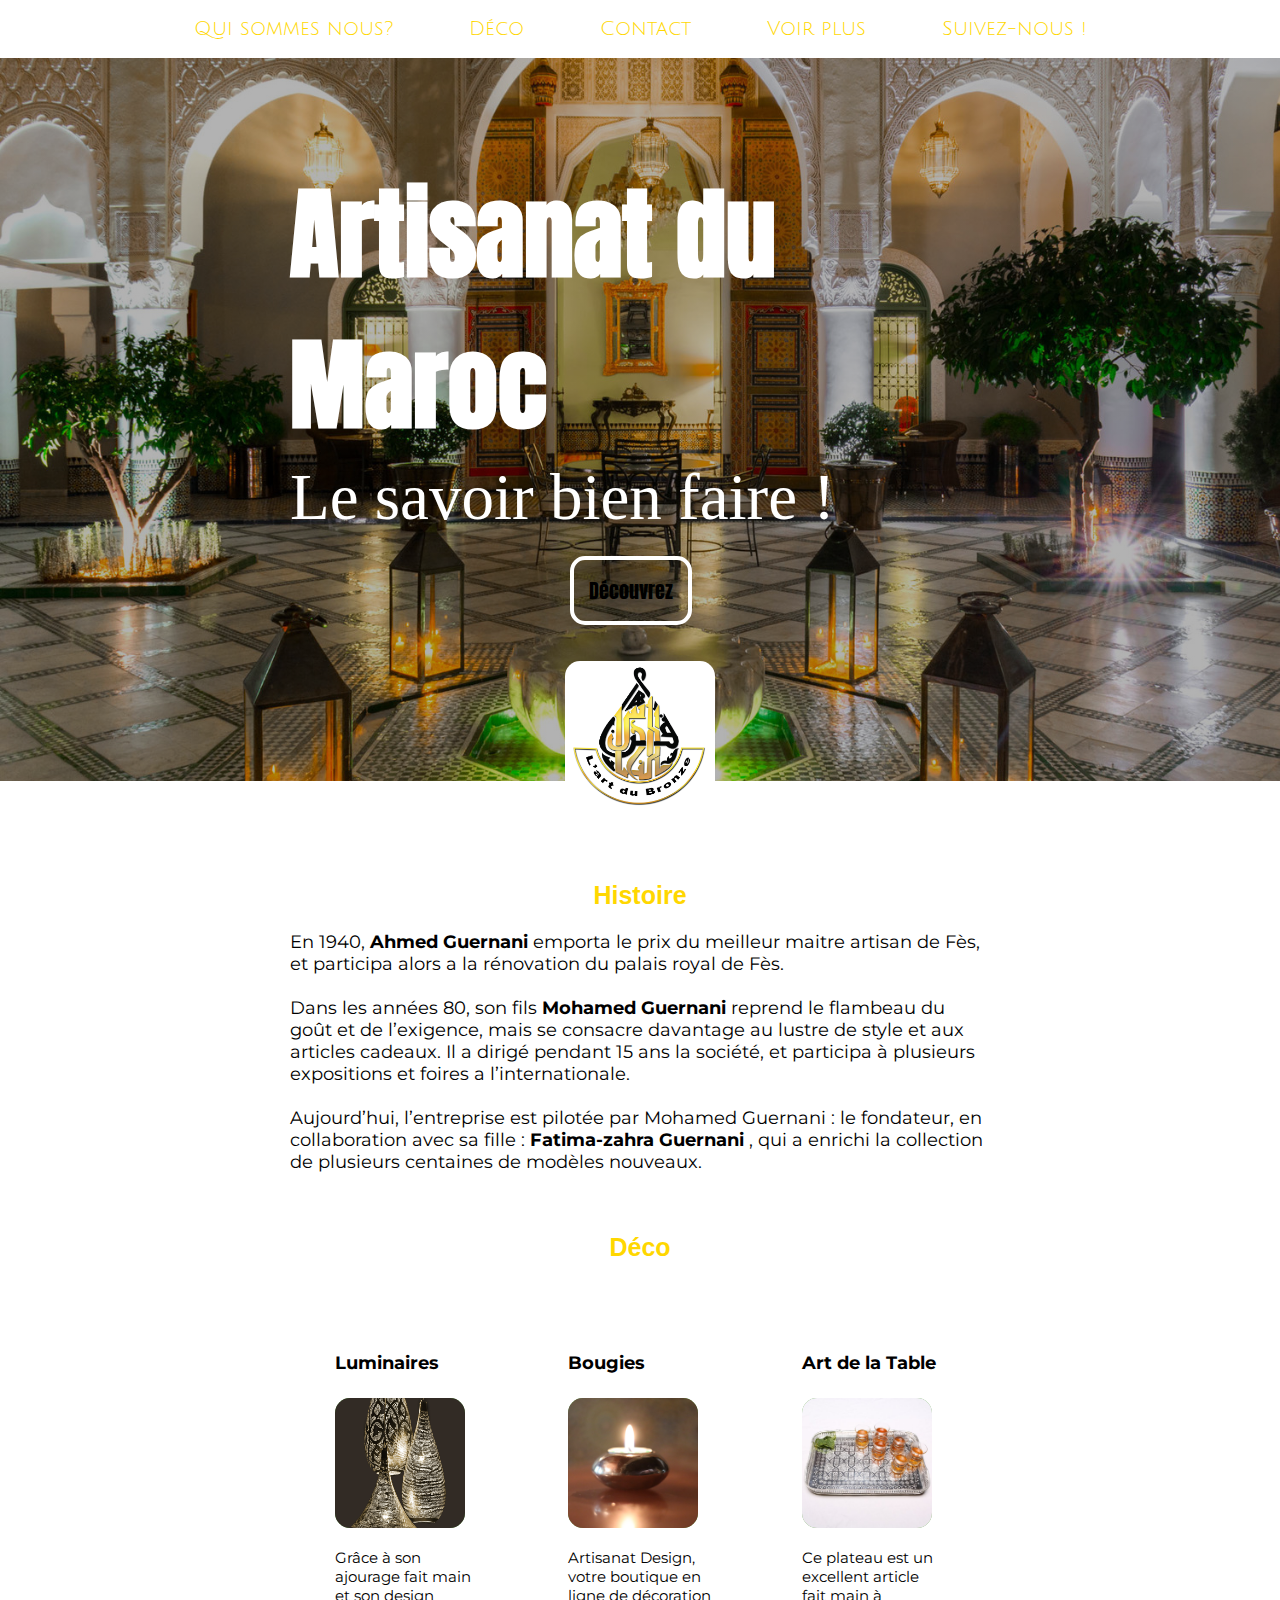
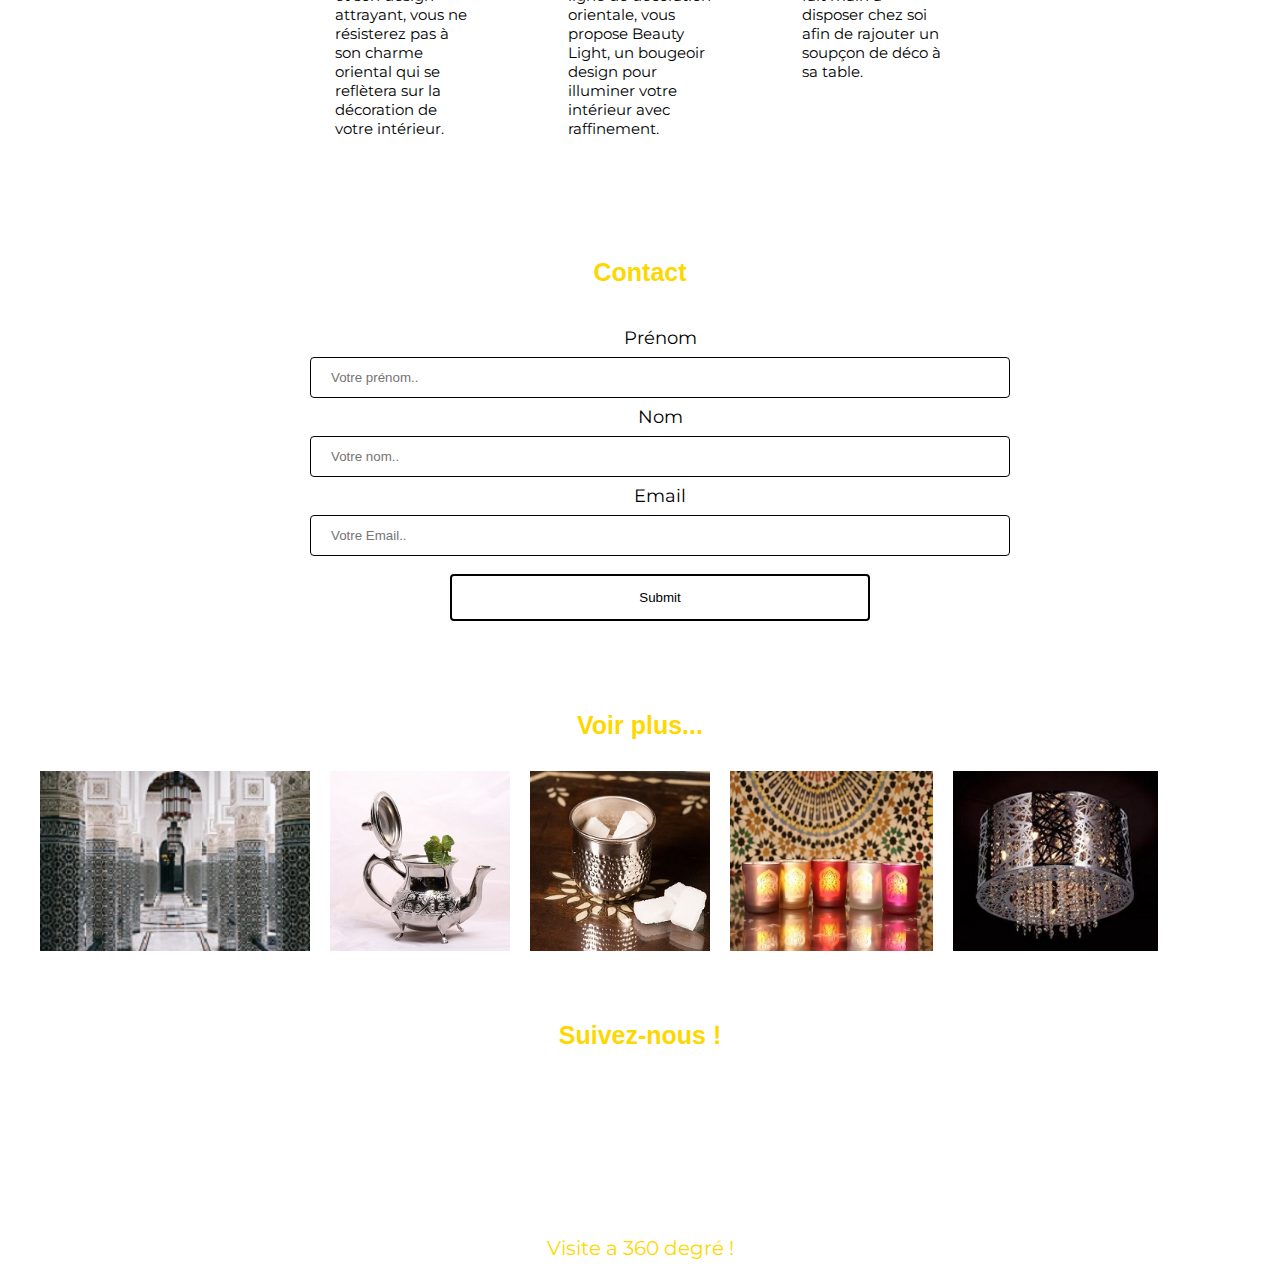
<file: index.html>
<!DOCTYPE html>
	<html>
	<head>
		<title>Artisanat du Maroc</title>
		<meta charset="utf-8">
		<link rel="stylesheet" type="text/css" href="style.css">
		<link rel="stylesheet" type="text/css" href="css.css">
		<link rel="stylesheet" href="https://use.fontawesome.com/releases/v5.4.1/css/all.css" integrity="sha384-5sAR7xN1Nv6T6+dT2mhtzEpVJvfS3NScPQTrOxhwjIuvcA67KV2R5Jz6kr4abQsz" crossorigin="anonymous">

		<!-- Google data -->
	    <title>Artisanat du Maroc</title>
	    <meta name="description" content="Entreprise artisanale familiale ">
	    <meta charset="utf-8">

	    <!-- Facebook Open Graph data -->
	    <meta property="og:title" content="Artisanat du Maroc" />
	    <meta property="og:type" content="website" />


	    <!-- Twitter Card data -->
	    <meta name="twitter:description" content="Artisanat du Maroc">

	</head>
	<body>
			<div id="onglet">
				<p>
					<ul class="list-without-bullet-point">
						<li><a href="#concept">Qui sommes nous?</a></li>
						<li><a href="#Déco">Déco</a></li>
						<li><a href="#contact">Contact</a></li>
						<li><a href="#VoirPlus">Voir plus</a></li>
						<li><a href="#suivez">Suivez-nous !</a></li>
					</ul>
				</p>
			</div>
		<div class="banner">
			<div class="container">
				
				<h1>Artisanat du Maroc</h1>
				<h3>Le savoir bien faire !</h3>
				<a href="#concept" class="decouvrez"> Découvrez</a>

			</div>

		</div>


		<div class="container">
			<div id="image-center">
				<img class="gris" src="Image/logo.jpg" alt="logo">
			</div>


			<div id="concept">
				
				<h2>Histoire</h2>

				<p>En 1940, <strong> Ahmed Guernani </strong> emporta le prix du meilleur maitre artisan de Fès, et participa alors a la rénovation du palais royal de Fès. <br> <br>
				Dans les années 80, son fils <strong> Mohamed Guernani </strong> reprend le flambeau du goût et de l’exigence, mais se consacre davantage au lustre de style et aux articles cadeaux. Il a dirigé pendant 15 ans la société, et participa à plusieurs expositions et foires a l’internationale. <br> <br>
				Aujourd’hui, l’entreprise est pilotée par Mohamed Guernani : le fondateur, en collaboration avec sa fille : <strong>Fatima-zahra Guernani </strong> , qui a enrichi la collection de plusieurs centaines de modèles nouveaux.</p>

			</div>
			<div id="Déco">
				<h2>Déco</h2>
				<div class="col-container">
				  <div class="col">
					<h4>Luminaires</h4>
					<img class="luminaire" src="Image/2.jpg" alt="luminaire">
					<p class="desc"> Grâce à son ajourage fait main et son design attrayant, vous ne résisterez pas à son charme oriental qui se reflètera sur la décoration de votre intérieur.</p>
				  </div>

				  <div class="col">
					<h4>Bougies</h4>
					<img class="bougie" src="Image/3.png" alt="bougie">
					<p class="desc">Artisanat Design, votre boutique en ligne de décoration orientale, vous propose Beauty Light, un bougeoir design pour illuminer votre intérieur avec raffinement.</p>
				  </div>

				  <div class="col">
					<h4>Art de la Table</h4>
					<img class="table" src="Image/4.jpg" alt="table">
					<p class="desc">Ce plateau est un excellent article fait main à disposer chez soi afin de rajouter un soupçon de déco à sa table.</p>

				  </div>
				</div>
			</div>
			<div id="produits">
			</div>


			<div id="contact">
		
				<h2>Contact</h2>
				
			
					<div class="formulaire">
						<form>
							<label for="fname">Prénom</label>
							<input type="text" id="fname" name="firstname" placeholder="Votre prénom..">

							<label for="lname">Nom</label>
							<input type="text" id="lname" name="lastname" placeholder="Votre nom..">
							
							<label for="lname">Email</label>
							<input type="text" id="Email" name="Email" placeholder="Votre Email..">
							
							<input type="submit" value="Submit">
						</form>
					</div>
			</div>
				
			</div>
			<div id="VoirPlus">
				<h2>Voir plus...</h2>
				<div class="flex-container">
					<img class="" src="Image/5.jpg"  alt="">
					<img class="" src="Image/6.jpg" alt="">
					<img class="" src="Image/7.jpg"  alt="">
					<img class="" src="Image/8.jpg"  alt="">
					<img class="" src="Image/9.jpg" alt="">
					
				</div>
			</div>
			<div id="suivez">

				<h2>Suivez-nous !</h2>

				<ul class="list-without-bullet-point-2">
					<li>
					<a href="https://www.facebook.com/fz.guernani" target="_blank"><i class="fab fa-facebook-f"></i></a>
					</li>
					<li>
					<a href="https://www.instagram.com/fz.guernani/?hl=fr" target="_blank"><i class="fab fa-instagram"></i></a>
					</li>

				</ul>

                <div class="visite">
				<p> <a href="http://www.panoramaroc.com/index.php/fes/lart-du-bronze-fes/" target="_blank">  Visite a 360 degré ! </a> </p>

			    </div>

			    



		</div>
		

	</body>
	</html>
</file>
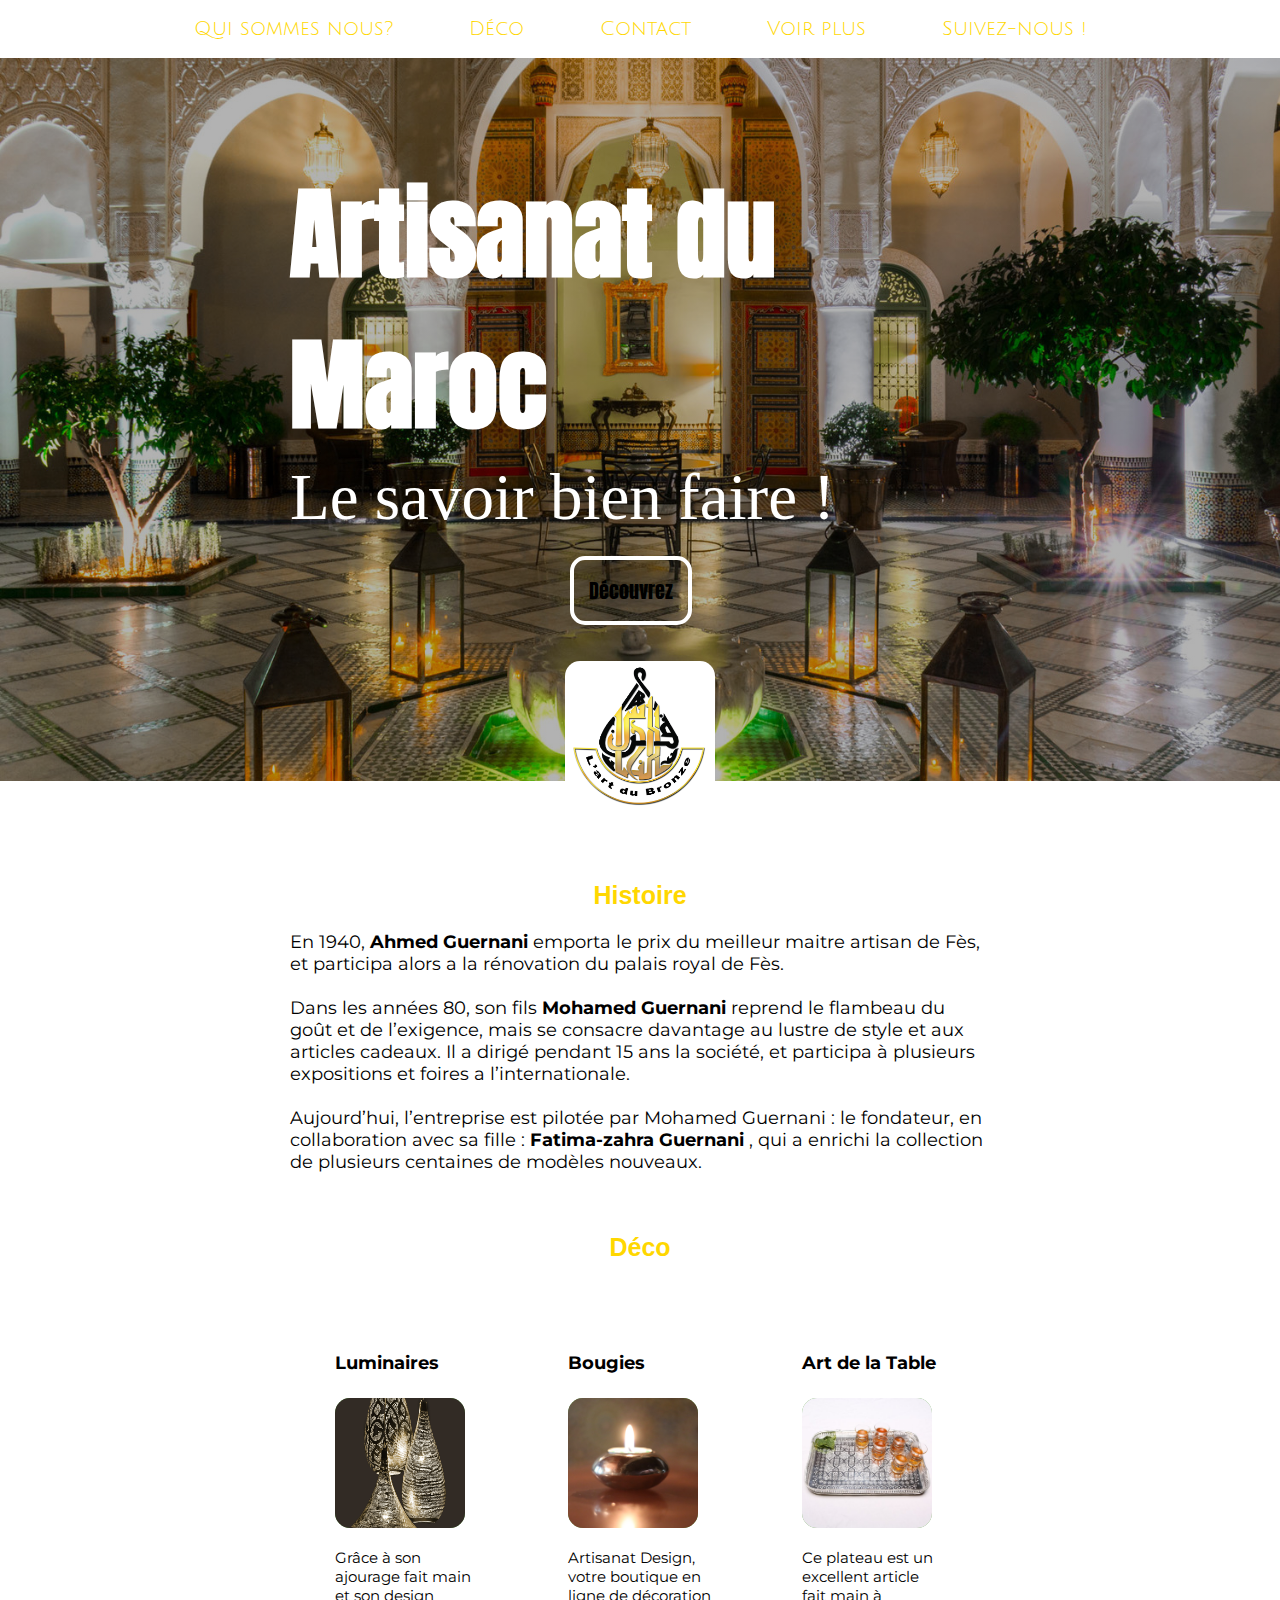
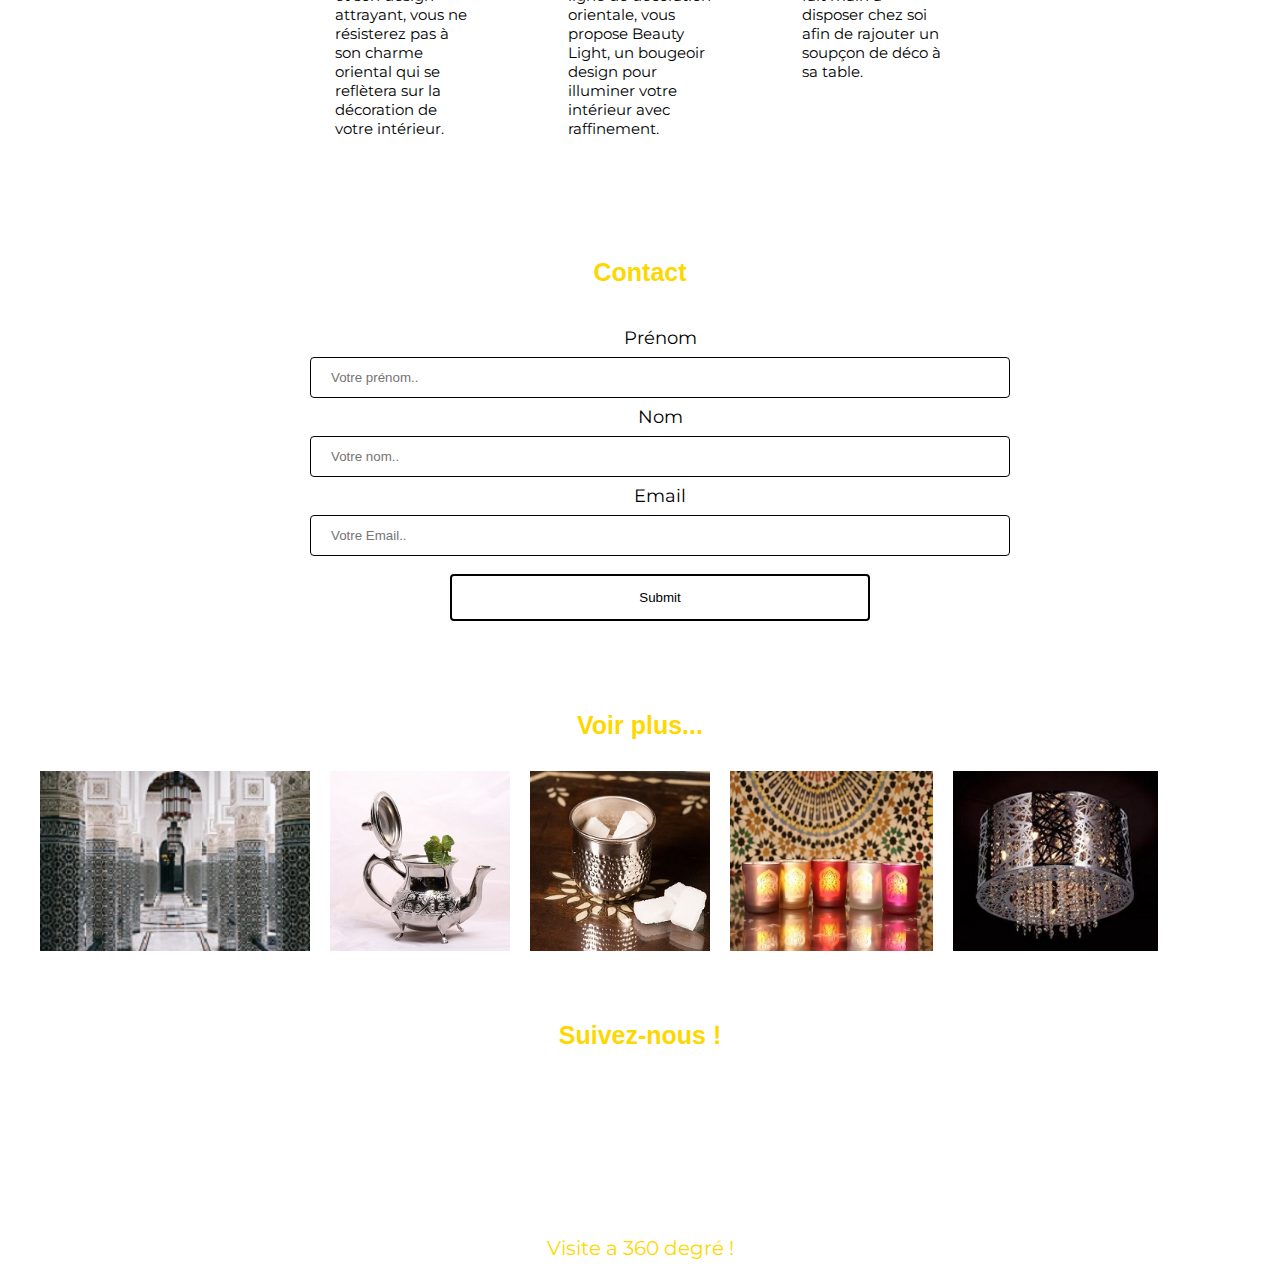
<file: FZWebSite.html>
<!DOCTYPE html>
	<html>
	<head>
		<title>Artisanat du Maroc</title>
		<meta charset="utf-8">
		<link rel="stylesheet" type="text/css" href="style.css">
		<link rel="stylesheet" type="text/css" href="css.css">
		<link rel="stylesheet" href="https://use.fontawesome.com/releases/v5.4.1/css/all.css" integrity="sha384-5sAR7xN1Nv6T6+dT2mhtzEpVJvfS3NScPQTrOxhwjIuvcA67KV2R5Jz6kr4abQsz" crossorigin="anonymous">

		<!-- Google data -->
	    <title>Artisanat du Maroc</title>
	    <meta name="description" content="Entreprise artisanale familiale ">
	    <meta charset="utf-8">

	    <!-- Facebook Open Graph data -->
	    <meta property="og:title" content="Artisanat du Maroc" />
	    <meta property="og:type" content="website" />


	    <!-- Twitter Card data -->
	    <meta name="twitter:description" content="Artisanat du Maroc">

	</head>
	<body>
			<div id="onglet">
				<p>
					<ul class="list-without-bullet-point">
						<li><a href="#concept">Qui sommes nous?</a></li>
						<li><a href="#Déco">Déco</a></li>
						<li><a href="#contact">Contact</a></li>
						<li><a href="#VoirPlus">Voir plus</a></li>
						<li><a href="#suivez">Suivez-nous !</a></li>
					</ul>
				</p>
			</div>
		<div class="banner">
			<div class="container">
				
				<h1>Artisanat du Maroc</h1>
				<h3>Le savoir bien faire !</h3>
				<a href="#concept" class="decouvrez"> Découvrez</a>

			</div>

		</div>


		<div class="container">
			<div id="image-center">
				<img class="gris" src="Image/logo.jpg" alt="logo">
			</div>


			<div id="concept">
				
				<h2>Histoire</h2>

				<p>En 1940, <strong> Ahmed Guernani </strong> emporta le prix du meilleur maitre artisan de Fès, et participa alors a la rénovation du palais royal de Fès. <br> <br>
				Dans les années 80, son fils <strong> Mohamed Guernani </strong> reprend le flambeau du goût et de l’exigence, mais se consacre davantage au lustre de style et aux articles cadeaux. Il a dirigé pendant 15 ans la société, et participa à plusieurs expositions et foires a l’internationale. <br> <br>
				Aujourd’hui, l’entreprise est pilotée par Mohamed Guernani : le fondateur, en collaboration avec sa fille : <strong>Fatima-zahra Guernani </strong> , qui a enrichi la collection de plusieurs centaines de modèles nouveaux.</p>

			</div>
			<div id="Déco">
				<h2>Déco</h2>
				<div class="col-container">
				  <div class="col">
					<h4>Luminaires</h4>
					<img class="luminaire" src="Image/2.jpg" alt="luminaire">
					<p class="desc"> Grâce à son ajourage fait main et son design attrayant, vous ne résisterez pas à son charme oriental qui se reflètera sur la décoration de votre intérieur.</p>
				  </div>

				  <div class="col">
					<h4>Bougies</h4>
					<img class="bougie" src="Image/3.png" alt="bougie">
					<p class="desc">Artisanat Design, votre boutique en ligne de décoration orientale, vous propose Beauty Light, un bougeoir design pour illuminer votre intérieur avec raffinement.</p>
				  </div>

				  <div class="col">
					<h4>Art de la Table</h4>
					<img class="table" src="Image/4.jpg" alt="table">
					<p class="desc">Ce plateau est un excellent article fait main à disposer chez soi afin de rajouter un soupçon de déco à sa table.</p>

				  </div>
				</div>
			</div>
			<div id="produits">
			</div>


			<div id="contact">
		
				<h2>Contact</h2>
				
			
					<div class="formulaire">
						<form>
							<label for="fname">Prénom</label>
							<input type="text" id="fname" name="firstname" placeholder="Votre prénom..">

							<label for="lname">Nom</label>
							<input type="text" id="lname" name="lastname" placeholder="Votre nom..">
							
							<label for="lname">Email</label>
							<input type="text" id="Email" name="Email" placeholder="Votre Email..">
							
							<input type="submit" value="Submit">
						</form>
					</div>
			</div>
				
			</div>
			<div id="VoirPlus">
				<h2>Voir plus...</h2>
				<div class="flex-container">
					<img class="" src="Image/5.jpg"  alt="">
					<img class="" src="Image/6.jpg" alt="">
					<img class="" src="Image/7.jpg"  alt="">
					<img class="" src="Image/8.jpg"  alt="">
					<img class="" src="Image/9.jpg" alt="">
					
				</div>
			</div>
			<div id="suivez">

				<h2>Suivez-nous !</h2>

				<ul class="list-without-bullet-point-2">
					<li>
					<a href="https://www.facebook.com/fz.guernani" target="_blank"><i class="fab fa-facebook-f"></i></a>
					</li>
					<li>
					<a href="https://www.instagram.com/fz.guernani/?hl=fr" target="_blank"><i class="fab fa-instagram"></i></a>
					</li>

				</ul>

                <div class="visite">
				<p> <a href="http://www.panoramaroc.com/index.php/fes/lart-du-bronze-fes/" target="_blank">  Visite a 360 degré ! </a> </p>

			    </div>

			    



		</div>
		

	</body>
	</html>
</file>
<file: style.css>
@import url("https://fonts.googleapis.com/css?family=Anton|Damion|Julius+Sans+One|Montserrat");



	body {
		font-family: 'Montserrat', sans-serif;
		font-size: 18px;
		margin: 0;
		text-align: justify-all;
	}

	h1 {
		font-family: 'Anton', sans-serif;
		font-size: 30px;
	}

	h2 {

		font-family: 'dosis', sans-serif;
		font-size: 25px;
		text-align: center;
		font-weight: bold;
		margin-top:60px;
		color: #FFD700;

	}

	h3 {

		font-family: 'ROBERTO', cursive;
		font-size: 25px;
	}

	a {
		font-size: 20px;
		text-decoration: none;
	}


	a, li {
		text-decoration: none;
		color : #FFD700;
	}

	ul{
	padding:0px;
	}

	.list-without-bullet-point {
		font-family: 'Julius Sans One', sans-serif;
		list-style-type: none;
		text-align: center;
		font-size: 18px;

	}

	.list-without-bullet-point li {
		border-radius: 40px;
		display: inline;
		margin: 35px;
		height: 30px;
		width:30px;
	}


	.list-without-bullet-point-2 {
		font-family: 'Julius Sans One', sans-serif;
		list-style-type: none;
		text-align: center;
		font-size: 60px;

	}

	.list-without-bullet-point-2 li {


		display: inline;
		margin: 15px;
	}

	#image-center{
		margin:0 auto;
		text-align:center;
	}

	#image-center-2 {
		margin:0 auto;
		text-align:center;
		z-index: 4
	}



	#onglet a:hover {

		color: grey;
	}


	#suivez a:hover{
		color: #9f9f9f;
	}

input[type=text]{
    width: 100%;
    padding: 12px 20px;
    margin: 8px 0;
    display: inline-block;
    border: 1px solid black;
    border-radius: 4px;
    box-sizing: border-box;
}

input[type=submit] {
	border: 2px solid black;
    width: 60%;
    background-color: white;
    color: black;
    padding: 14px 20px;
    margin: 10px 0;
    border-radius: 4px;
    cursor: pointer;

}

input[type=submit]:hover {
    background-color: black;
	color: white
}

div > form {
	display: inline-block;
	width: 100%;
	margin: 0 auto;
    border-radius: 5px;
    padding: 20px;
	text-align: center;
}

.formulaire {
	display: inline-block;
    margin-right: auto;
	text-align: center;
}

.col-container {
    display: flex;
    width: 100%;
}
.col {
	margin: 15px;
    flex: 1;
    padding: 30px;
}
</file>
<file: css.css>
#image-center-2 .vert {

		width: 200px;
		margin-top: 0;
		text-align: center;
		border-radius: 15px;
		z-index: 4;
		position: relative;
	}

	.luminaire, .table, .bougie {
		height:130px;
		width: 130px;
		border-radius: 15px;
		background-color: #61a948;
	}
	.desc {
		font-size: 15px;
	}
	.flex-container {
		flex-wrap: nowrap;
		display: flex;
		height: 200px;
		margin-left: 30px;
		
	}
	.flex-container > img  {

	  margin: 10px;
	  text-align: center;

	}		

	.menus {
		padding: 20px;
		display: flex;
		align-items: center;
		flex-wrap: wrap;
		justify-content: space-between;

		box-shadow: 0px 10px 30px rgba(0,0,0,0.2);
		border-radius: 15px;
		margin-bottom: 40px;
		margin-right: -110px;
		margin-left: -110px;
		text-align: center;
	}

	.visite{
	   text-align: center;
	}

	@media (max-width: 960px) {
	  /* For a screen < 960px, this CSS will be read */
	  .menus {
	    width: 700px;
	    justify-content: space-around; 
	    flex-direction: column;
	    align-items: center;
	  }
	}
	@media (max-width: 720px) {
	  /* For a screen < 720px, this CSS will be read */
	  .menus {
	    width: 500px;
	    justify-content: space-around; 
	    flex-direction: column;
	    align-items: center;
	  }
	}
	@media (max-width: 540px) {
	  /* For a screen < 540px, this CSS will be read */
	  .menus {
	    width: 300px;
	    justify-content: space-around; 
	    flex-direction: column;
	    align-items: center;
	  }


	}

.decouvrez {
		border: 4px solid white;
		background-color: #00;
		padding: 15px;
		color : black;
		font-family: 'Anton', sans-serif;
		border-radius: 15px;
		margin-left: 40%;
	}

	.decouvrez:hover{
		background-color:black;
		color:white;
	}

    		.gris {

			width: 150px;
			border-radius: 15px;
			margin-top: -120px;
			margin-right: -30px;
			margin-left: -30px;
			text-align: center;
			z-index: 2;
		}

		#image-center-2 .gris {

			width: 150px;
			border-radius: 15px;
			margin-top: 0;
			margin-right: 40px;
			margin-left: 40px;
			text-align: center;
			z-index: 2;
		}
    .container {
    	width: 700px;
    	margin: 0 auto;
    }

    @media (max-width: 960px) {
      /* For a screen < 960px, this CSS will be read */
      .container {
        width: 700px;
      }
    }
    @media (max-width: 720px) {
      /* For a screen < 720px, this CSS will be read */
      .container {
        width: 500px;
      }
    }
    @media (max-width: 540px) {
      /* For a screen < 540px, this CSS will be read */
      .container {
        width: 300px;
      }
    }


	   .banner {

		background-image: linear-gradient(rgba(0,0,0,0.3), rgba(0,0,0,0.3)), url(./Image/1.jpg);
		background-size: cover;
		background-position: center;
		color: white;
		padding-top:100px;
		padding-bottom:175px;

	}

	.banner h1 {
		font-size: 100px;
		margin:0;
	}

	.banner h3 {
		font-size: 65px;
		font-weight: lighter;
		margin-bottom: 40px;
		margin-top: 0;
	}
	    	
			
	.menus {
		padding: 20px;
		display: flex;
		align-items: center;
		flex-wrap: wrap;
		justify-content: space-between;

		box-shadow: 0px 10px 30px rgba(0,0,0,0.2);
		border-radius: 15px;
		margin-bottom: 40px;
		margin-right: -110px;
		margin-left: -110px;
		text-align: center;
	}

	@media (max-width: 960px) {
	  /* For a screen < 960px, this CSS will be read */
	  .menus {
	    width: 700px;
	    justify-content: space-around; 
	    flex-direction: column;
	    align-items: center;
	  }
	}
	@media (max-width: 720px) {
	  /* For a screen < 720px, this CSS will be read */
	  .menus {
	    width: 500px;
	    justify-content: space-around; 
	    flex-direction: column;
	    align-items: center;
	  }
	}
	@media (max-width: 540px) {
	  /* For a screen < 540px, this CSS will be read */
	  .menus {
	    width: 300px;
	    justify-content: space-around; 
	    flex-direction: column;
	    align-items: center;
	  }


	}
</file>
